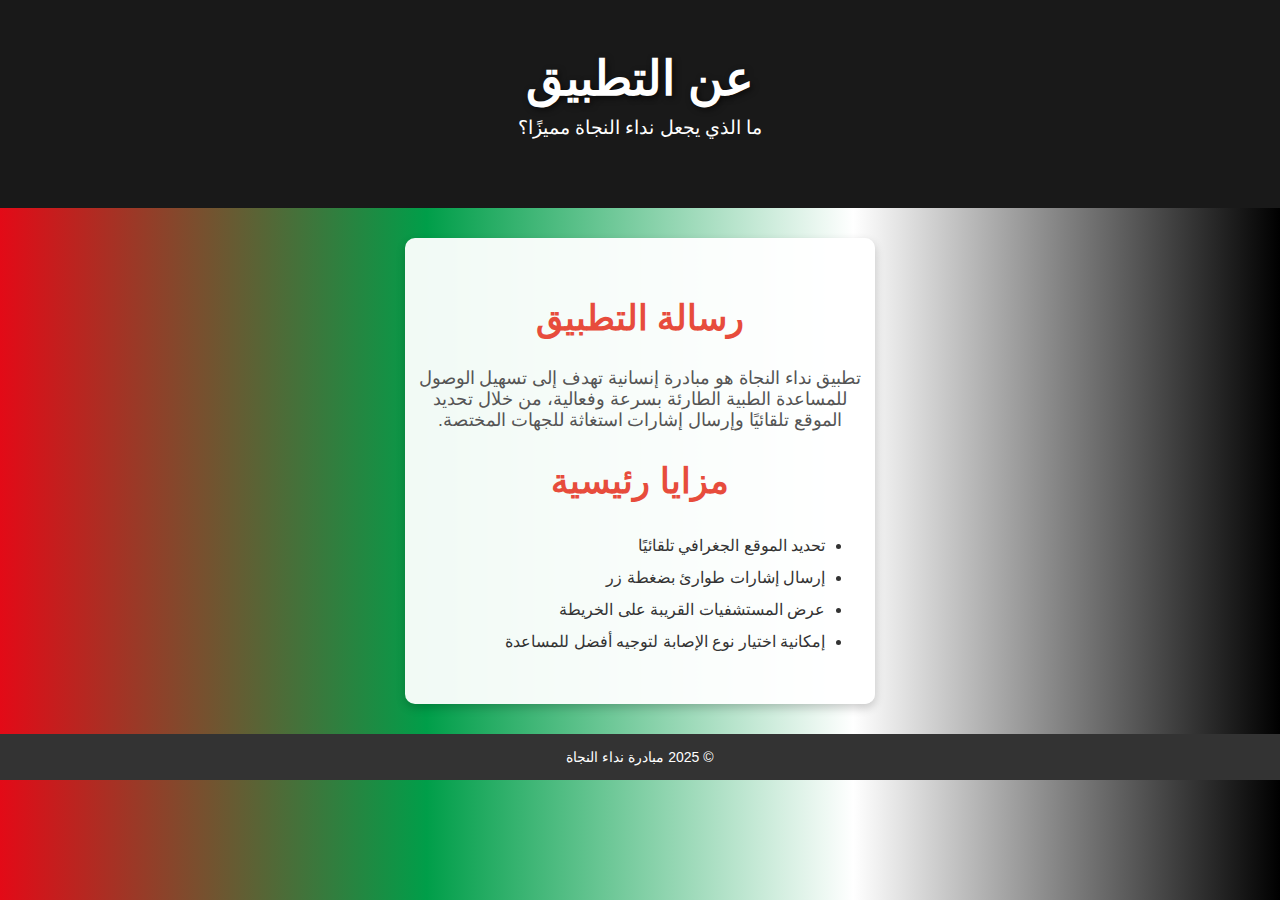
<file: about.html>
<html lang="ar" dir="rtl">
<head>
  <meta charset="UTF-8" />
  <meta name="viewport" content="width=device-width, initial-scale=1.0" />
  <title>عن التطبيق - نداء النجاة</title>
  <link rel="stylesheet" href="style.css" />
</head>
<body>
  <header class="top-header">
    <div class="container">
      <h1><i class="fas fa-info-circle"></i> عن التطبيق</h1>
      <p>ما الذي يجعل نداء النجاة مميزًا؟</p>
    </div>
  </header>

  <section class="intro-section">
    <h2>رسالة التطبيق</h2>
    <p>تطبيق نداء النجاة هو مبادرة إنسانية تهدف إلى تسهيل الوصول للمساعدة الطبية الطارئة بسرعة وفعالية، من خلال تحديد الموقع تلقائيًا وإرسال إشارات استغاثة للجهات المختصة.</p>

    <h2>مزايا رئيسية</h2>
    <ul style="text-align: right; direction: rtl; line-height: 2;">
      <li>تحديد الموقع الجغرافي تلقائيًا</li>
      <li>إرسال إشارات طوارئ بضغطة زر</li>
      <li>عرض المستشفيات القريبة على الخريطة</li>
      <li>إمكانية اختيار نوع الإصابة لتوجيه أفضل للمساعدة</li>
    </ul>
  </section>

  <footer>
    <p class="footer-text">&copy; 2025 مبادرة نداء النجاة</p>
  </footer>
</body>
</html>
</file>
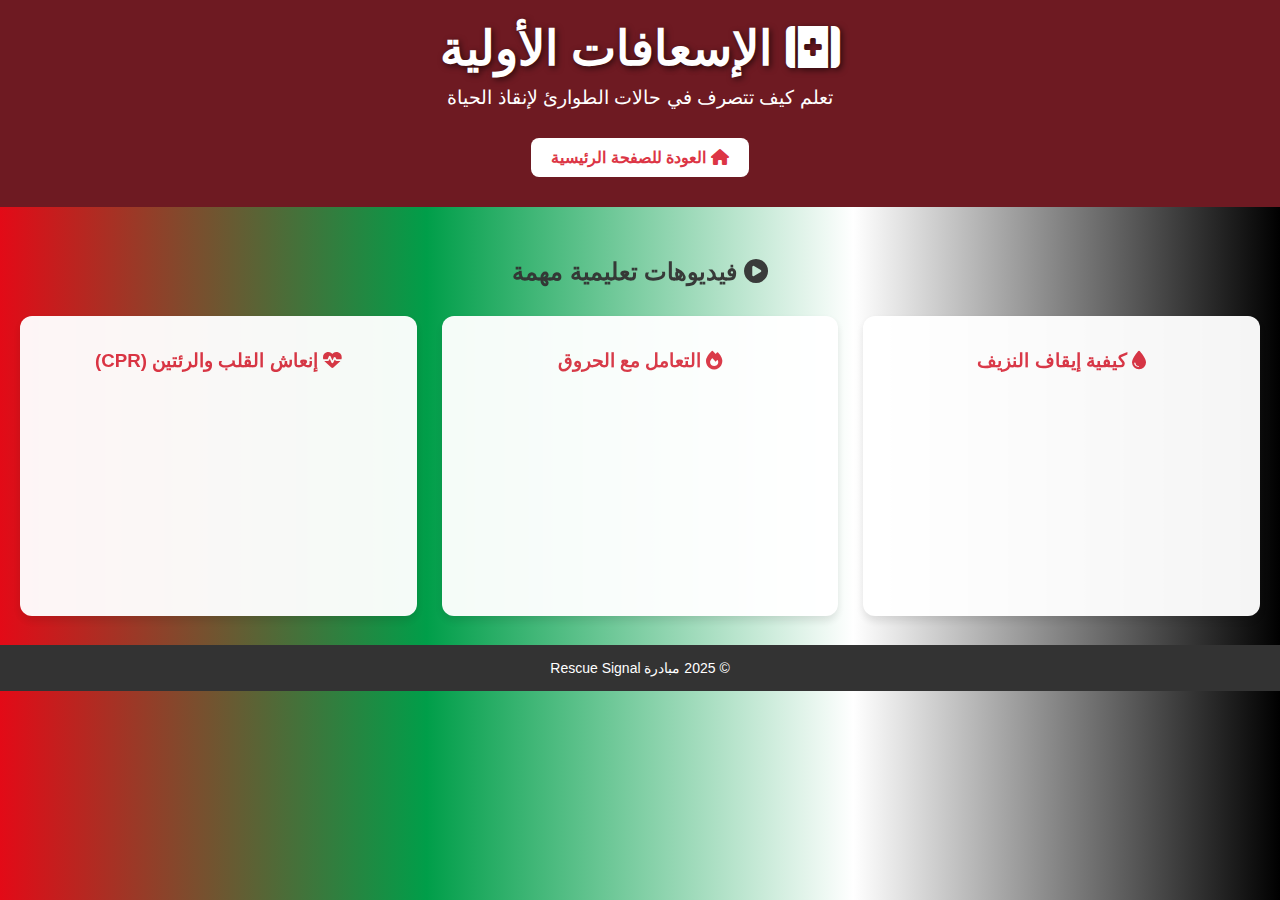
<file: firstaid.html>
<!DOCTYPE html>
<html lang="ar" dir="rtl">
<head>
  <meta charset="UTF-8" />
  <meta name="viewport" content="width=device-width, initial-scale=1.0"/>
  <title>الإسعافات الأولية - Rescue Signal</title>
  <link rel="stylesheet" href="style.css" />
  <script src="https://cdnjs.cloudflare.com/ajax/libs/gsap/3.12.2/gsap.min.js"></script>
  <link href="https://cdnjs.cloudflare.com/ajax/libs/font-awesome/6.5.0/css/all.min.css" rel="stylesheet" />
</head>
<body>

  <header class="top-header">
    <div class="container">
      <h1><i class="fas fa-kit-medical"></i> الإسعافات الأولية</h1>
      <p>تعلم كيف تتصرف في حالات الطوارئ لإنقاذ الحياة</p>
      <a href="index.html" class="btn"><i class="fas fa-house"></i> العودة للصفحة الرئيسية</a>
    </div>
  </header>

  <main class="content-section">
    <h2><i class="fas fa-play-circle"></i> فيديوهات تعليمية مهمة</h2>

    <div class="video-grid">
      <div class="video-card">
        <h3><i class="fas fa-tint"></i> كيفية إيقاف النزيف</h3>
        <iframe width="100%" height="215" src="https://www.youtube.com/embed/ZWRlTn4D8nM" frameborder="0" allowfullscreen></iframe>
      </div>

      <div class="video-card">
        <h3><i class="fas fa-fire"></i> التعامل مع الحروق</h3>
        <iframe width="100%" height="215" src="https://www.youtube.com/embed/IUsQRxBWuw4" frameborder="0" allowfullscreen></iframe>
      </div>

      <div class="video-card">
        <h3><i class="fas fa-heartbeat"></i> إنعاش القلب والرئتين (CPR)</h3>
        <iframe width="100%" height="215" src="https://www.youtube.com/embed/yUkwk4sqWJQ" frameborder="0" allowfullscreen></iframe>
      </div>
    </div>
  </main>

  <footer>
    <p class="footer-text">&copy; 2025 مبادرة Rescue Signal</p>
  </footer>

  <style>
    body {
      font-family: 'Cairo', sans-serif;
      margin: 0;
      background-color: #f4f4f4;
      color: #333;
    }

    .top-header {
      background-color: #dc3545;
      color: #fff;
      padding: 20px 0;
      text-align: center;
    }

    .top-header h1 {
      margin-bottom: 10px;
    }

    .top-header .btn {
      background-color: #fff;
      color: #dc3545;
      padding: 10px 20px;
      border-radius: 8px;
      text-decoration: none;
      font-weight: bold;
      transition: background 0.3s ease;
    }

    .top-header .btn:hover {
      background-color: #f1f1f1;
    }

    .content-section {
      padding: 30px 20px;
      text-align: center;
    }

    .video-grid {
      display: grid;
      grid-template-columns: repeat(auto-fit, minmax(300px, 1fr));
      gap: 25px;
      margin-top: 30px;
    }

    .video-card {
      background-color: #fff;
      padding: 15px;
      border-radius: 12px;
      box-shadow: 0 4px 8px rgba(0,0,0,0.1);
      transition: transform 0.3s ease;
    }

    .video-card:hover {
      transform: translateY(-5px);
    }

    .video-card h3 {
      margin-bottom: 10px;
      color: #dc3545;
    }

    footer {
      background-color: #333;
      color: #fff;
      text-align: center;
      padding: 15px 0;
    }
  </style>

  <script>
    gsap.from("main", {
      opacity: 0,
      y: 30,
      duration: 1
    });
  </script>

</body>
</html>
</file>
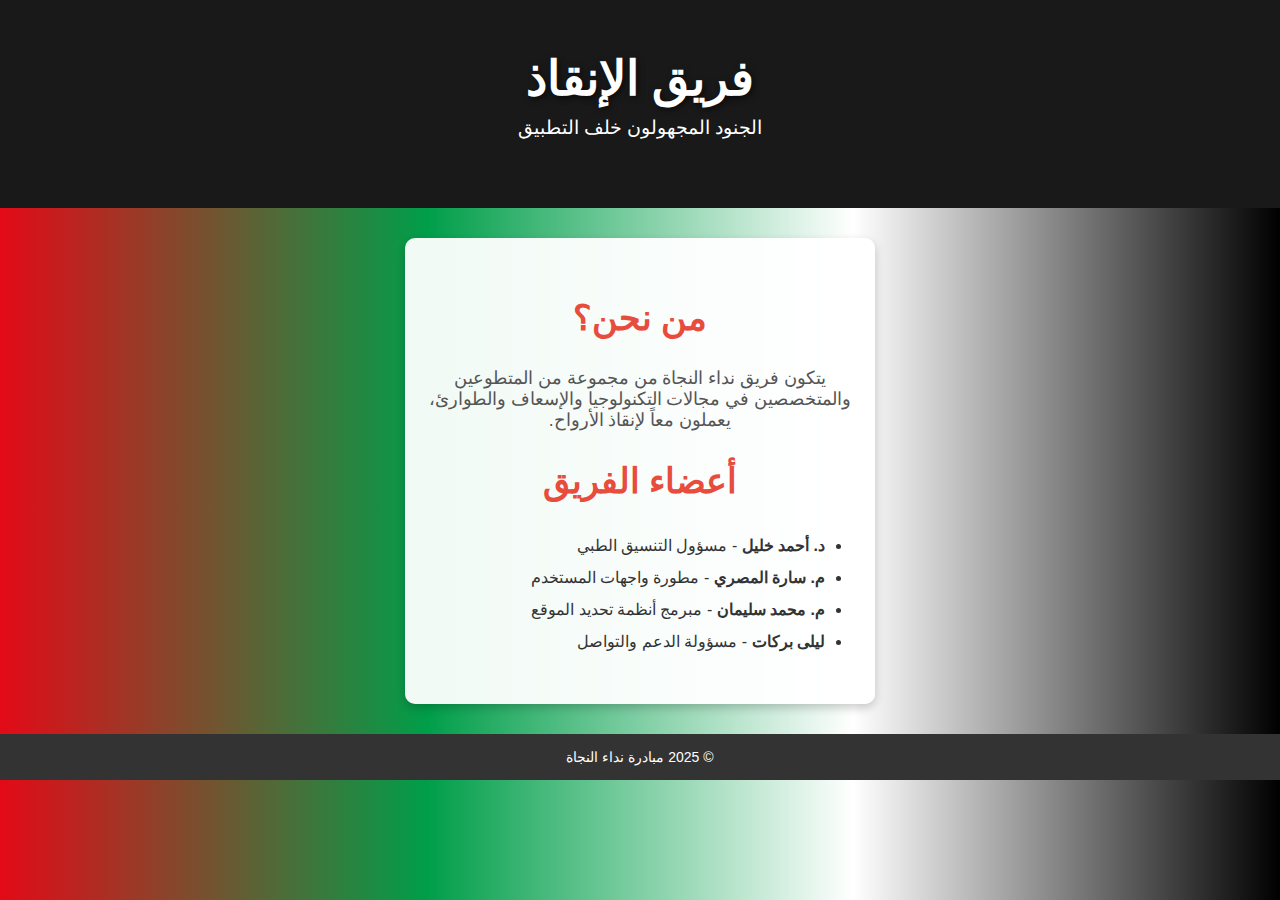
<file: team.html>
<html lang="ar" dir="rtl">
<head>
  <meta charset="UTF-8" />
  <meta name="viewport" content="width=device-width, initial-scale=1.0" />
  <title>فريق الإنقاذ - نداء النجاة</title>
  <link rel="stylesheet" href="style.css" />
</head>
<body>
  <header class="top-header">
    <div class="container">
      <h1><i class="fas fa-people-group"></i> فريق الإنقاذ</h1>
      <p>الجنود المجهولون خلف التطبيق</p>
    </div>
  </header>

  <section class="intro-section">
    <h2>من نحن؟</h2>
    <p>يتكون فريق نداء النجاة من مجموعة من المتطوعين والمتخصصين في مجالات التكنولوجيا والإسعاف والطوارئ، يعملون معاً لإنقاذ الأرواح.</p>

    <h2>أعضاء الفريق</h2>
    <ul style="text-align: right; direction: rtl; line-height: 2;">
      <li><strong>د. أحمد خليل</strong> - مسؤول التنسيق الطبي</li>
      <li><strong>م. سارة المصري</strong> - مطورة واجهات المستخدم</li>
      <li><strong>م. محمد سليمان</strong> - مبرمج أنظمة تحديد الموقع</li>
      <li><strong>ليلى بركات</strong> - مسؤولة الدعم والتواصل</li>
    </ul>
  </section>

  <footer>
    <p class="footer-text">&copy; 2025 مبادرة نداء النجاة</p>
  </footer>
</body>
</html>
</file>
<file: style.css>
/* إعدادات عامة */
body {
  font-family: 'Arial', sans-serif;
  background: #fff;
  color: #333;
  margin: 0;
  padding: 0;
  direction: rtl;
}
body {
  background-image: url('https://sdmntprpolandcentral.oaiusercontent.com/files/00000000-4f44-620a-8c76-d8da0202971e/raw?se=2025-04-20T19%3A19%3A04Z&sp=r&sv=2024-08-04&sr=b&scid=535f3c35-3ed9-5a29-9351-194e0b7fe32a&skoid=e825dac8-9fae-4e05-9fdb-3d74e1880d5a&sktid=a48cca56-e6da-484e-a814-9c849652bcb3&skt=2025-04-20T17%3A32%3A53Z&ske=2025-04-21T17%3A32%3A53Z&sks=b&skv=2024-08-04&sig=RSf6hksa6J33d0WE7bqMbPYadIseO0uDSDcojQ6R7DA%3D');
  background-size: cover;
  background-position: center;
  background-repeat: no-repeat;
  height: 100vh;
  margin: 0;
}


/* رأس الموقع */
.top-header h1 {
  font-size: 3em;
  margin: 0;
  color: #fff; /* لون أبيض */
  font-family: 'Changa', sans-serif; /* خط المحقق */
  text-shadow: 2px 2px 6px rgba(0, 0, 0, 0.6);
}

.top-header {
  background: url('https://shbabbek.com/upload/webp/upload20231019_144408_52RaXpng_750.webp') center/cover no-repeat;
  color: white;
  text-align: center;
  padding: 4rem 1rem;
  position: relative;
}
.top-header::after {
  content: "";
  position: absolute;
  top: 0;
  left: 0;
  width: 100%;
  height: 100%;
  background-color: rgba(0, 0, 0, 0.5);
  z-index: 0;
}
.top-header .container {
  position: relative;
  z-index: 1;
}
.top-header h1 {
  font-size: 3em;
  margin: 0;
  text-shadow: 2px 2px 6px rgba(0, 0, 0, 0.6);
}
.top-header p {
  font-size: 1.3em;
  margin-top: 10px;
}
body {
    font-family: 'Arial', sans-serif;
    background: linear-gradient(to right, #e30a17, #009e49, #fff, #000); /* تدرج للألوان: الأحمر، الأخضر، الأبيض، الأسود */
    color: #333;
    margin: 0;
    padding: 0;
    direction: rtl;
}


/* القسم التعريفي */
.intro-section {
  background-color: rgba(255, 255, 255, 0.95);
  padding: 30px 10px;
  border-radius: 10px;
  margin: 30px auto;
  width: 90%;
  text-align: center;
  box-shadow: 0 4px 10px rgba(0, 0, 0, 0.2);
}
.intro-section h2 {
  font-size: 2.2em;
  color: #e74c3c;
}
.intro-section p {
  font-size: 1.1em;
  color: #555;
}

/* أزرار */
.btn {
  display: inline-block;
  padding: 12px 24px;
  font-size: 16px;
  background-color: #dc3545;
  color: #fff;
  border-radius: 10px;
  text-decoration: none;
  transition: background-color 0.3s ease;
  margin: 10px 5px;
}
.btn:hover {
  background-color: #c82333;
}

/* مجموعة الأزرار */
.buttons-group {
  display: flex;
  flex-wrap: wrap;
  justify-content: center;
  gap: 15px;
  margin-bottom: 20px;
}

/* النموذج */
form {
  background-color: rgba(255, 255, 255, 0.95);
  padding: 30px;
  border-radius: 10px;
  width: 90%;
  margin: 30px auto;
  box-shadow: 0 4px 10px rgba(0, 0, 0, 0.2);
}
form h2 {
  margin-bottom: 1.5rem;
  color: #c0392b;
}
form input,
form select,
form button {
  width: 100%;
  padding: 12px;
  margin: 10px 0;
  border-radius: 8px;
  border: 1px solid #ccc;
  font-size: 1em;
}
form button {
  background-color: #e74c3c;
  color: white;
  border: none;
  font-weight: bold;
}
form button:hover {
  background-color: #c0392b;
}

/* معلومات الإصابة */
.injury-info {
  margin-top: 15px;
  color: #333;
  font-size: 1.1em;
  text-align: center;
}

/* زر الطوارئ */
.emergency-contact {
  position: absolute;
  top: 20px;
  left: 20px;
  z-index: 10;
}
.emergency-btn {
  background-color: #e74c3c;
  color: white;
  padding: 12px 20px;
  font-size: 18px;
  border-radius: 8px;
  text-decoration: none;
  box-shadow: 0 4px 8px rgba(0, 0, 0, 0.2);
  transition: background-color 0.3s ease;
}
.emergency-btn:hover {
  background-color: #c0392b;
}

/* الفوتر */
footer {
  text-align: center;
  padding: 15px 0;
  background-color: #333;
  color: white;
  font-size: 14px;
}
.footer-text {
  margin: 0;
}
.footer-icons {
  margin-top: 10px;
}
.footer-icons a {
  color: white;
  margin: 0 10px;
  font-size: 20px;
  transition: color 0.3s;
}
.footer-icons a:hover {
  color: #1abc9c;
}

/* قسم الصور */
.image-section {
  display: flex;
  justify-content: flex-end;
  padding: 10px;
}
.image-section img {
  width: 40px;
  height: 40px;
}

/* توزيع النموذج والصورة */
main.two-columns {
  display: flex;
  justify-content: center;
  gap: 30px;
  flex-wrap: wrap;
}
section {
  flex: 1;
  min-width: 300px;
  max-width: 450px;
}

/* زر تسجيل صوت الطفل */
.child-voice-button {
  background-color: #dc3545;
  color: white;
  padding: 12px 24px;
  border-radius: 10px;
  font-size: 16px;
  border: none;
  margin-top: 15px;
  cursor: pointer;
}
.child-voice-button:hover {
  background-color: #b52a2a;
}
/* تنسيق النافذة المنبثقة */
.popup {
    position: fixed;
    top: 0;
    left: 0;
    width: 100%;
    height: 100%;
    background-color: rgba(0, 0, 0, 0.7);
    display: none; /* يبدأ مخفي */
    justify-content: center;
    align-items: center;
    z-index: 9999;
}

.popup-content {
    background-color: white;
    padding: 30px;
    border-radius: 10px;
    text-align: center;
    width: 80%;
    max-width: 400px;
}

.popup-content h2 {
    color: #e74c3c;
    font-size: 1.8em;
}

.popup-content p {
    margin-bottom: 20px;
    color: #333;
}

.emergency-btn {
    display: inline-block;
    padding: 12px 24px;
    background-color: #e74c3c;
    color: white;
    font-size: 16px;
    text-decoration: none;
    border-radius: 10px;
    transition: background-color 0.3s ease;
}

.emergency-btn:hover {
    background-color: #c0392b;
}

.close-btn {
    margin-top: 20px;
    padding: 10px 20px;
    background-color: #333;
    color: white;
    border: none;
    font-size: 1em;
    border-radius: 5px;
    cursor: pointer;
}

.close-btn:hover {
    background-color: #555;
}

/* باقي تنسيقات الصفحة الرئيسية */
body {
    font-family: Arial, sans-serif;
    background-color: #f4f4f4;
    margin: 0;
    padding: 0;
    direction: rtl;
}

.top-header {
    background-color: #333;
    color: white;
    text-align: center;
    padding: 50px 20px;
}

.top-header h1 {
    font-size: 3em;
    margin: 0;
}

.top-header p {
    font-size: 1.2em;
}
</file>
